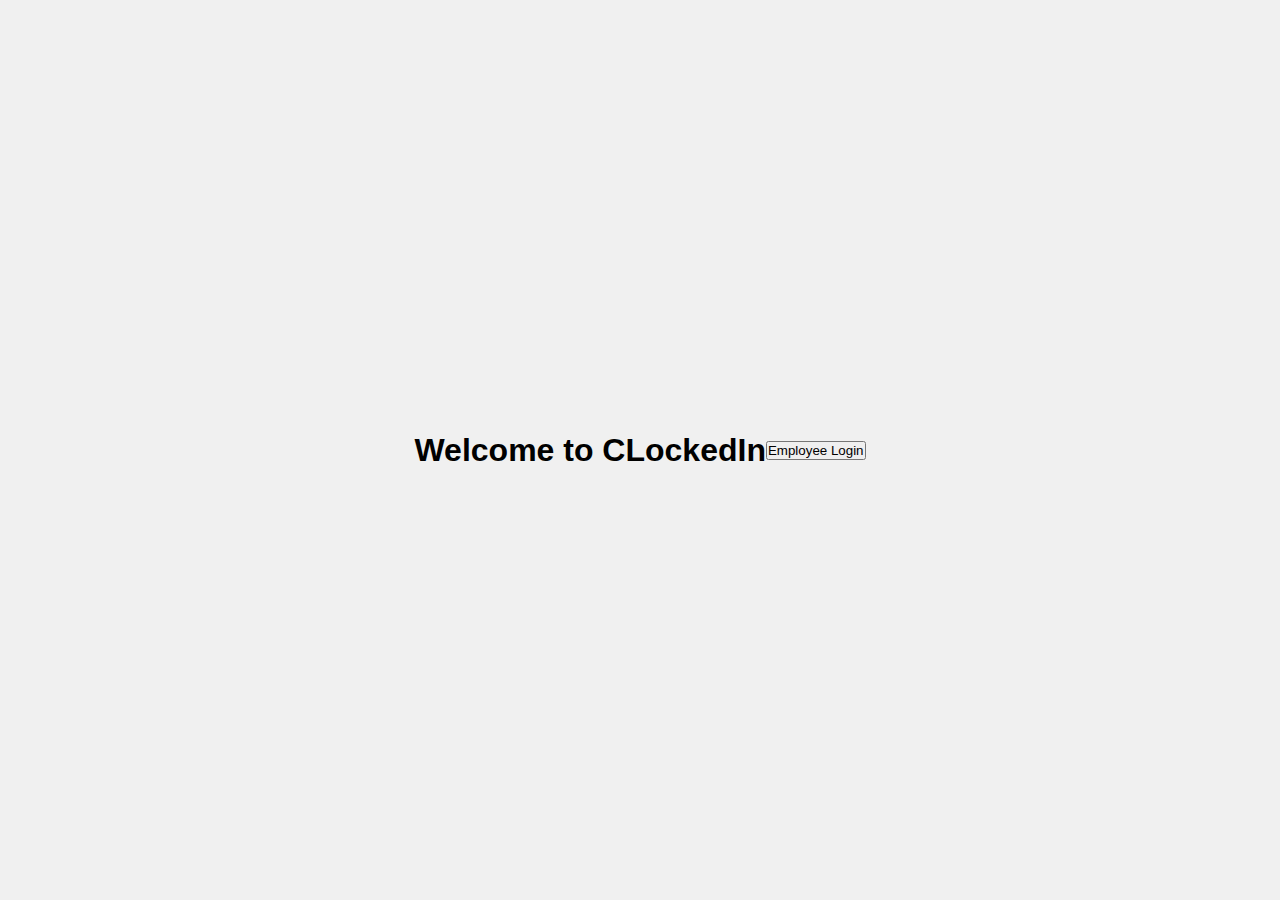
<file: index.html>
<!DOCTYPE html>
<html lang="en">
<head>
    <meta charset="UTF-8">
    <meta name="viewport" content="width=device-width, initial-scale=1.0">
    <title>Index Page</title>
    <link rel="stylesheet" href="styles.css">
</head>
<body>
    <h1>Welcome to CLockedIn</h1>
    
    <div class="button-container">
        <p><button id="employeeLogin">Employee Login</button></p>
    </div>

    <script>
        document.getElementById('employeeLogin').addEventListener('click', function() {
            window.location.href = 'Login/login.html';
        });
    </script>
</body>
</html>
</file>
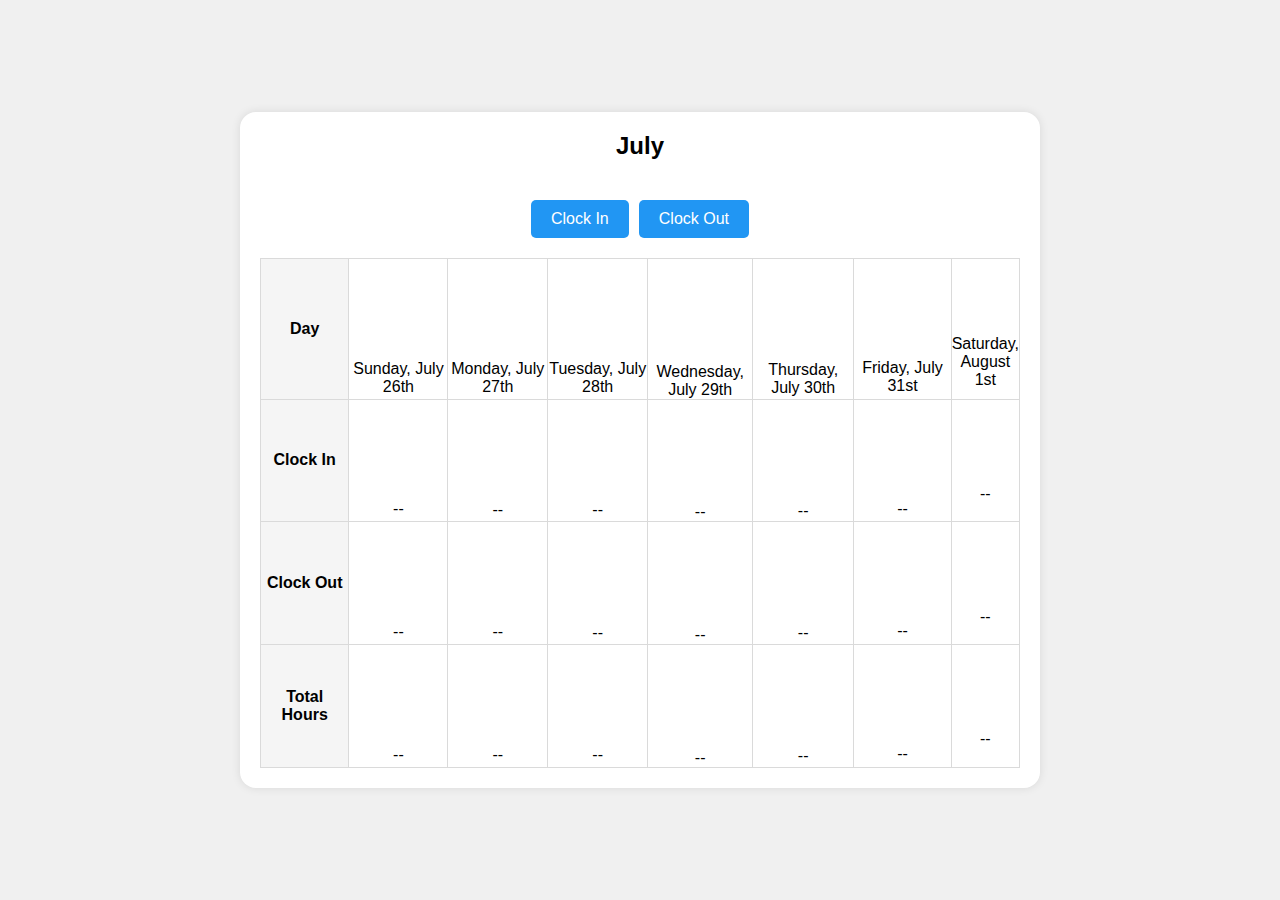
<file: calendar.html>
<!DOCTYPE html>
<html lang="en">
<head>
    <meta charset="UTF-8">
    <meta http-equiv="X-UA-Compatible" content="IE=edge">
    <meta name="viewport" content="width=device-width, initial-scale=1.0">
    <title>Week Calendar</title>
    <style>
        @import url('https://fonts.googleapis.com/css2?family=IBM+Plex+Sans:wght@100;200;300;400;500;600;700&display=swap');

        :root {
            --calendar-bg-color: #FFFFFF;
            --calendar-font-color: #000000;
            --calendar-border-color: #DADADA;
            --calendar-date-hover-color: #E0E0E0;
            --calendar-current-date-color: #F5F5F5;
            --calendar-today-color: #03a9f4;
            --calendar-border-radius: 16px;
        }

        * {
            padding: 0;
            margin: 0;
            box-sizing: border-box;
        }

        body {
            display: flex;
            justify-content: center;
            align-items: center;
            height: 100vh;
            background-color: #f0f0f0;
            font-family: 'IBM Plex Sans', sans-serif;
            color: var(--calendar-font-color);
        }

        .week-calendar {
            display: flex;
            flex-direction: column;
            align-items: center;
            background: var(--calendar-bg-color);
            border-radius: var(--calendar-border-radius);
            padding: 20px;
            box-shadow: 0 0 10px rgba(0, 0, 0, 0.1);
            width: 90%;
            max-width: 800px;
        }

        .calendar-header {
            text-align: center;
            margin-bottom: 20px;
        }

        .calendar-month-label {
            font-size: 1.5em;
            font-weight: 600;
        }

        .clock-buttons {
            margin: 20px 0;
            display: flex;
            gap: 10px;
        }

        .clock-buttons button {
            padding: 10px 20px;
            font-size: 1em;
            border: none;
            border-radius: 5px;
            background-color: #2196f3;
            color: white;
            cursor: pointer;
            transition: background 0.3s;
        }

        .clock-buttons button:hover {
            background-color: #1976d2;
        }

        .clock-times {
            width: 100%;
        }

        #week-table {
            width: 100%;
            border-collapse: collapse;
            text-align: center;
        }

        #week-table th,
        #week-table td {
            padding: 0;
            border: 1px solid var(--calendar-border-color);
            width: 14.28%; /* Ensures seven columns fit evenly across the table */
            height: 0;
            position: relative;
        }

        #week-table th:before,
        #week-table td:before {
            content: '';
            display: block;
            padding-top: 100%; /* Forces square aspect ratio */
        }

        #week-table th > div,
        #week-table td > div {
            position: absolute;
            top: 0;
            left: 0;
            right: 0;
            bottom: 0;
            display: flex;
            justify-content: center;
            align-items: center;
            background-color: inherit;
        }

        #week-table th {
            background-color: var(--calendar-current-date-color);
        }

        #week-table tbody tr.today {
            background-color: var(--calendar-today-color);
            color: white;
        }

        #week-table tbody tr.today td {
            color: white;
        }

        /* General styling */
        body {
            font-family: Arial, sans-serif;
            background-color: #f0f0f0;
            margin: 0;
            padding: 0;
        }

        .container {
            max-width: 400px;
            margin: 50px auto;
            background-color: #fff;
            padding: 20px;
            border-radius: 8px;
            box-shadow: 0 0 10px rgba(0, 0, 0, 0.1);
        }

        h2 {
            text-align: center;
            color: #333;
        }

        form {
            max-width: 300px;
            margin: 0 auto;
        }

        form label {
            display: block;
            margin-bottom: 8px;
            color: #333;
        }
    </style>
</head>
<body>
    <div class="week-calendar">
        <div class="calendar-header">
            <div class="calendar-month-label"></div>
        </div>
        <div class="clock-buttons">
            <button id="clock-in">Clock In</button>
            <button id="clock-out">Clock Out</button>
        </div>
        <div class="clock-times">
            <table id="week-table">
                <thead>
                    <tr>
                        
                    </tr>
                </thead>
                <tbody>
                    <tr>
                        <th><div>Day</div></th>
                        
                    </tr>
                    <tr>
                        <th><div>Clock In</div></th>
                        
                    </tr>
                    <tr>
                        <th><div>Clock Out</div></th>
                        
                    </tr>
                    <tr>
                        <th><div>Total Hours</div></th>
                        
                    </tr>
                </tbody>
            </table>
        </div>
    </div>
    <script src="calendar.js"></script>
</body>
</html>
</file>
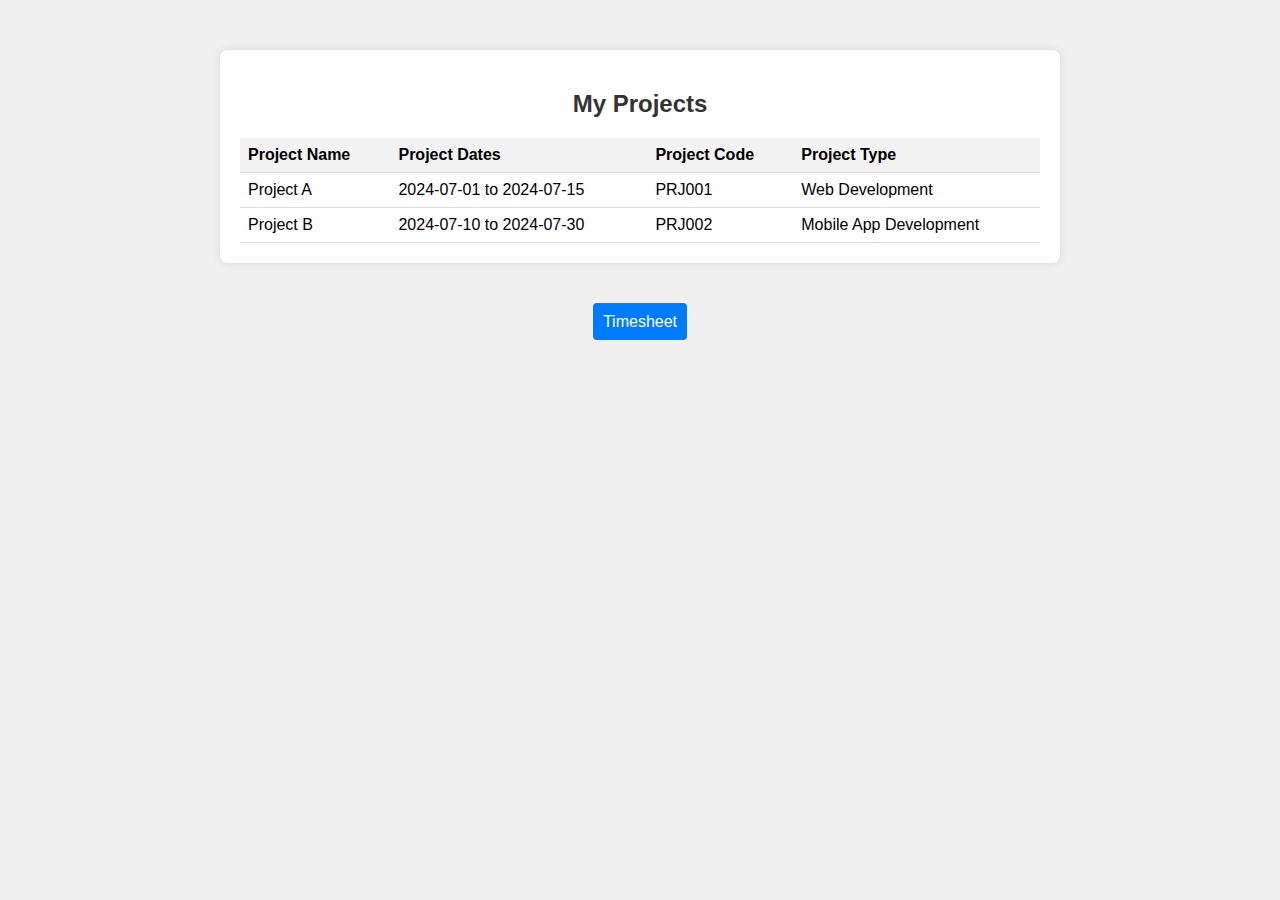
<file: employee.html>
<!DOCTYPE html>
<html lang="en">
<head>
    <meta charset="UTF-8">
    <meta http-equiv="X-UA-Compatible" content="IE=edge">
    <meta name="viewport" content="width=device-width, initial-scale=1.0">
    <title>Employee Dashboard</title>
    <style>
        /* General styling */
        body {
            font-family: Arial, sans-serif;
            background-color: #f0f0f0;
            margin: 0;
            padding: 0;
        }

        .container {
            max-width: 800px;
            margin: 50px auto;
            background-color: #fff;
            padding: 20px;
            border-radius: 8px;
            box-shadow: 0 0 10px rgba(0, 0, 0, 0.1);
        }

        h2 {
            text-align: center;
            color: #333;
        }

        table {
            width: 100%;
            border-collapse: collapse;
            margin-top: 20px;
        }

        th, td {
            padding: 8px;
            text-align: left;
            border-bottom: 1px solid #ddd;
        }

        th {
            background-color: #f2f2f2;
        }

        /* Navigation links */
        nav {
            margin-top: 20px;
            text-align: center;
        }

        nav a {
            padding: 10px;
            margin: 0 10px;
            background-color: #007bff;
            color: white;
            text-decoration: none;
            border-radius: 4px;
            transition: background-color 0.3s;
        }

        nav a:hover {
            background-color: #0056b3;
        }
    </style>
</head>
<body>
    <div class="container">
        <h2>My Projects</h2>
        <table id="myProjectsTable">
            <thead>
                <tr>
                    <th>Project Name</th>
                    <th>Project Dates</th>
                    <th>Project Code</th>
                    <th>Project Type</th>
                </tr>
            </thead>
            <tbody id="myProjectsBody">
                <!-- Table rows will be dynamically populated -->
            </tbody>
        </table>
    </div>

    <!-- Navigation links -->
    <nav>
        <a href="../Calendar/calendar.html">Timesheet</a>
        
    </nav>

    <script>
        document.addEventListener("DOMContentLoaded", function() {
            // Example data for My Projects (replace with actual data)
            const myProjects = [
                { name: 'Project A', dates: '2024-07-01 to 2024-07-15', code: 'PRJ001', type: 'Web Development' },
                { name: 'Project B', dates: '2024-07-10 to 2024-07-30', code: 'PRJ002', type: 'Mobile App Development' },
                // Add more projects as needed
            ];

            const myProjectsBody = document.getElementById('myProjectsBody');

            // Populate table with My Projects data
            myProjects.forEach(project => {
                const { name, dates, code, type } = project;
                const row = `
                    <tr>
                        <td>${name}</td>
                        <td>${dates}</td>
                        <td>${code}</td>
                        <td>${type}</td>
                    </tr>
                `;
                myProjectsBody.innerHTML += row;
            });
        });
    </script>
</body>
</html>
</file>
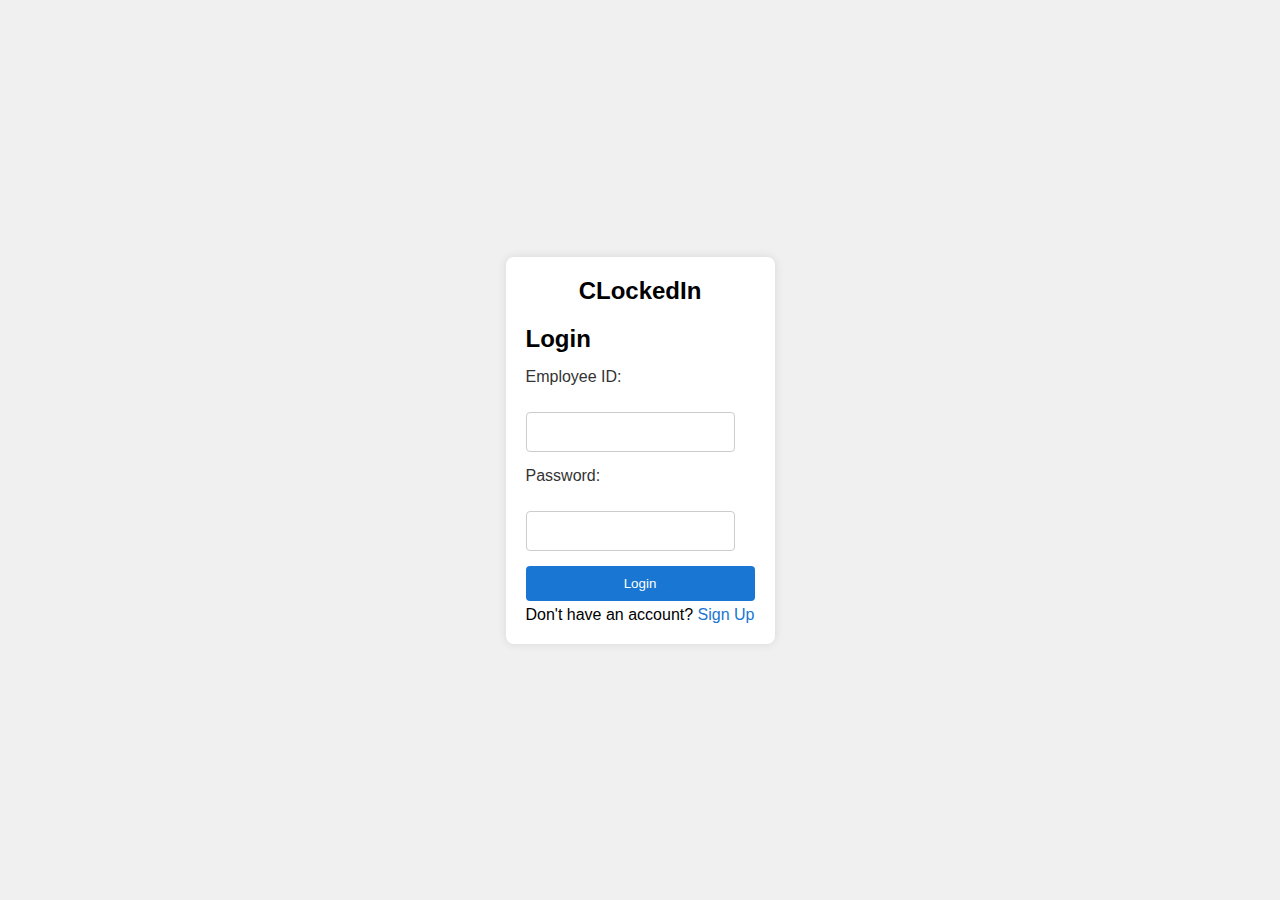
<file: login.html>
<!DOCTYPE html>
<html lang="en">
<head>
    <meta charset="UTF-8">
    <meta name="viewport" content="width=device-width, initial-scale=1.0">
    <title>Login</title>
    <style>
        * {
            padding: 0;
            margin: 0;
            box-sizing: border-box;
        }

        body {
            display: flex;
            justify-content: center;
            align-items: center;
            height: 100vh;
            background-color: #f0f0f0;
            font-family: Arial, sans-serif;
        }

        h2 {
            text-align: center;
            margin-bottom: 20px;
        }

        form {
            max-width: 300px;
            padding: 20px;
            background-color: #fff;
            border-radius: 8px;
            box-shadow: 0 0 10px rgba(0, 0, 0, 0.1);
        }

        form h3 {
            font-size: 1.5em;
            font-weight: 600;
            margin-bottom: 15px;
        }

        form label {
            display: block;
            margin-bottom: 8px;
            color: #333;
        }

        form input[type="text"],
        form input[type="password"] {
            width: calc(100% - 20px);
            padding: 10px;
            margin-bottom: 15px;
            border: 1px solid #ccc;
            border-radius: 4px;
            font-size: 16px;
        }

        form input[type="submit"] {
            width: 100%;
            background-color: #1976d2;
            color: white;
            padding: 10px;
            border: none;
            border-radius: 4px;
            cursor: pointer;
            transition: background-color 0.3s ease;
        }

        form input[type="submit"]:hover {
            background-color: #1565c0;
        }

        .error {
            color: red;
            font-size: 14px;
            margin-top: 5px;
        }

        a {
            color: #1976d2;
            text-decoration: none;
        }

        a:hover {
            text-decoration: underline;
        }
    </style>
</head>
<body>
   
    
    <form id="loginForm">
        <h2>CLockedIn</h2>
        <h3>Login</h3>
        <label for="employeeId">Employee ID:</label><br>
        <input type="text" id="employeeId" name="employeeId" required><br>
        <label for="password">Password:</label><br>
        <input type="password" id="password" name="password" required><br>
        <input type="submit" value="Login">
        <p id="loginError" class="error"></p>
        <p>Don't have an account? <a href="signup.html">Sign Up</a></p>
    </form>

    <script src="login.js"></script>
</body>
</html>
</file>
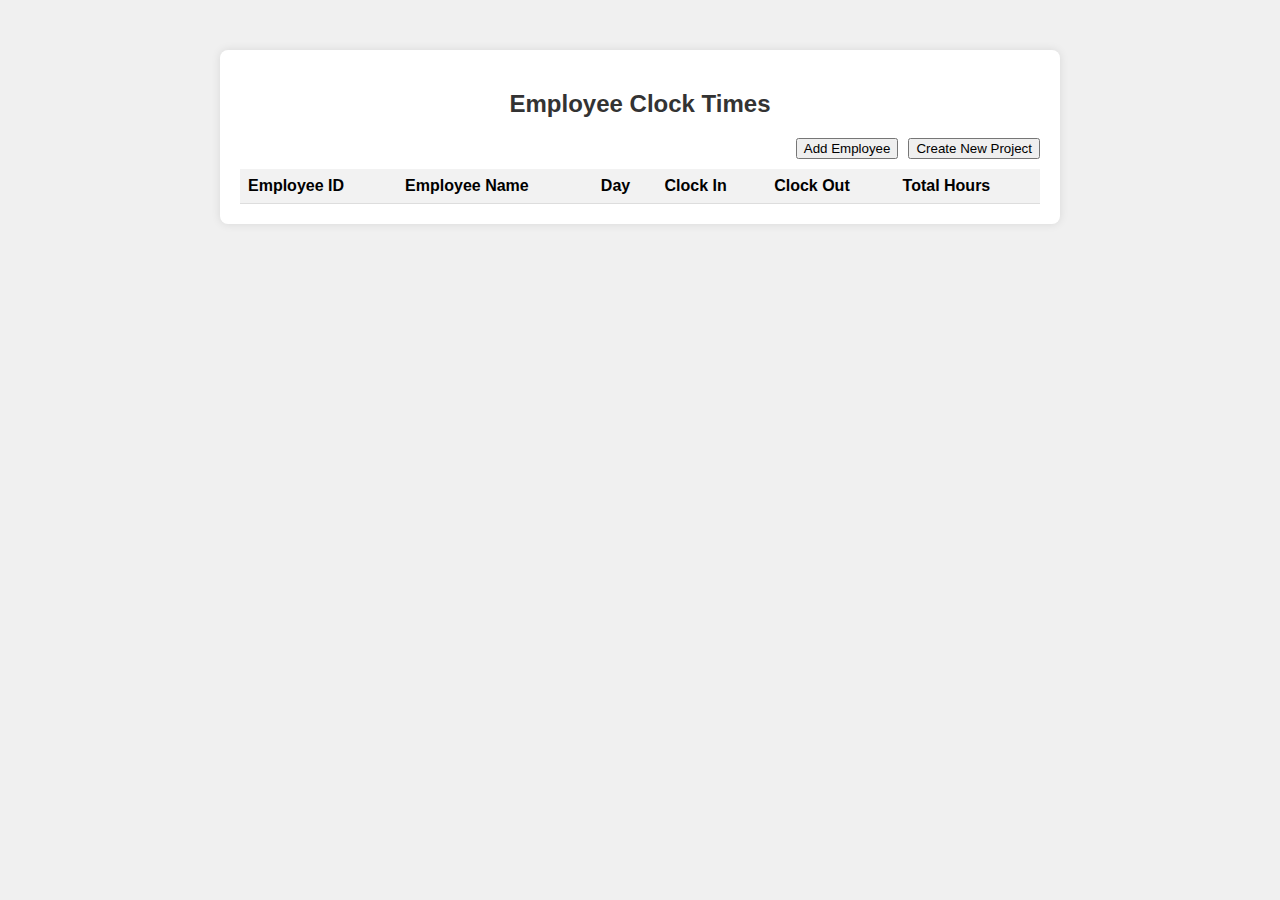
<file: manager.html>
<!DOCTYPE html>
<html lang="en">
<head>
    <meta charset="UTF-8">
    <meta http-equiv="X-UA-Compatible" content="IE=edge">
    <meta name="viewport" content="width=device-width, initial-scale=1.0">
    <title>Manager Dashboard</title>
    <style>
        /* General styling */
        body {
            font-family: Arial, sans-serif;
            background-color: #f0f0f0;
            margin: 0;
            padding: 0;
        }

        .container {
            max-width: 800px;
            margin: 50px auto;
            background-color: #fff;
            padding: 20px;
            border-radius: 8px;
            box-shadow: 0 0 10px rgba(0, 0, 0, 0.1);
        }

        h2 {
            text-align: center;
            color: #333;
        }

        table {
            width: 100%;
            border-collapse: collapse;
            margin-top: 20px;
        }

        th, td {
            padding: 8px;
            text-align: left;
            border-bottom: 1px solid #ddd;
        }

        th {
            background-color: #f2f2f2;
        }

        /* Modal styling */
        .modal {
            display: none;
            position: fixed;
            z-index: 1;
            left: 0;
            top: 0;
            width: 100%;
            height: 100%;
            overflow: auto;
            background-color: rgb(0, 0, 0);
            background-color: rgba(0, 0, 0, 0.4);
        }

        .modal-content {
            background-color: #fefefe;
            margin: 15% auto;
            padding: 20px;
            border: 1px solid #888;
            width: 80%;
            max-width: 600px;
            border-radius: 8px;
            box-shadow: 0 4px 8px rgba(0, 0, 0, 0.2);
        }

        .close {
            color: #aaa;
            float: right;
            font-size: 28px;
            font-weight: bold;
            cursor: pointer;
        }

        .close:hover,
        .close:focus {
            color: black;
            text-decoration: none;
            cursor: pointer;
        }

        .modal-header {
            padding-bottom: 10px;
            border-bottom: 1px solid #ddd;
        }

        .modal-body {
            padding: 10px 0;
        }

        .modal-body label {
            display: block;
            margin-bottom: 8px;
        }

        .modal-body input[type="text"],
        .modal-body select {
            width: calc(100% - 20px);
            padding: 8px;
            margin-bottom: 10px;
            border: 1px solid #ccc;
            border-radius: 4px;
            box-sizing: border-box;
            font-size: 14px;
        }

        .modal-footer {
            padding-top: 10px;
            text-align: right;
        }

        .modal-footer button {
            padding: 8px 20px;
            background-color: #4CAF50;
            color: white;
            border: none;
            border-radius: 4px;
            cursor: pointer;
        }

        .modal-footer button:hover {
            background-color: #45a049;
        }
    </style>
</head>
<body>
    <div class="container">
        <h2>Employee Clock Times</h2>
        <button onclick="openProjectModal()" style="float: right; margin-bottom: 10px;">Create New Project</button>
        <button onclick="openAddEmployeeModal()" style="float: right; margin-right: 10px; margin-bottom: 10px;">Add Employee</button>
        <table id="clockTimesTable">
            <thead>
                <tr>
                    <th>Employee ID</th>
                    <th>Employee Name</th>
                    <th>Day</th>
                    <th>Clock In</th>
                    <th>Clock Out</th>
                    <th>Total Hours</th>
                </tr>
            </thead>
            <tbody id="clockTimesBody">
                <!-- Table rows will be dynamically populated -->
            </tbody>
        </table>
    </div>

    <!-- Modal for creating a new project -->
    <div id="projectModal" class="modal">
        <div class="modal-content">
            <span class="close" onclick="closeProjectModal()">&times;</span>
            <div class="modal-header">
                <h2>Create New Project</h2>
            </div>
            <div class="modal-body">
                <label for="projectName">Project Name:</label>
                <input type="text" id="projectName" name="projectName" required>
                
                <label for="projectDates">Project Dates:</label>
                <input type="date" id="projectDates" name="projectDates" required>
                
                <label for="projectCode">Project Code:</label>
                <input type="text" id="projectCode" name="projectCode" required>
                
                <label for="projectType">Project Type:</label>
                <select id="projectType" name="projectType" required>
                    <option value="">Select Project Type</option>
                    <option value="Web Development">Web Development</option>
                    <option value="Mobile Development">Mobile Development</option>
                    <option value="Data Analysis">Data Analysis</option>
                    <option value="Design">Design</option>
                    <!-- Add more options as needed -->
                </select>
            </div>
            <div class="modal-footer">
                <button onclick="saveProject()">Save Project</button>
            </div>
        </div>
    </div>

    <!-- Modal for adding a new employee -->
    <div id="addEmployeeModal" class="modal">
        <div class="modal-content">
            <span class="close" onclick="closeAddEmployeeModal()">&times;</span>
            <div class="modal-header">
                <h2>Add Employee</h2>
            </div>
            <div class="modal-body">
                <label for="employeeId">Employee ID:</label>
                <input type="text" id="employeeId" name="employeeId" required>
                
                <label for="employeeProjectCode">Project Code:</label>
                <input type="text" id="employeeProjectCode" name="employeeProjectCode" required>
            </div>
            <div class="modal-footer">
                <button onclick="saveEmployee()">Save Employee</button>
            </div>
        </div>
    </div>

    <script>
        function openProjectModal() {
            document.getElementById('projectModal').style.display = 'block';
        }

        function closeProjectModal() {
            document.getElementById('projectModal').style.display = 'none';
        }

        function openAddEmployeeModal() {
            document.getElementById('addEmployeeModal').style.display = 'block';
        }

        function closeAddEmployeeModal() {
            document.getElementById('addEmployeeModal').style.display = 'none';
        }

        function saveProject() {
            const projectName = document.getElementById('projectName').value;
            const projectDates = document.getElementById('projectDates').value;
            const projectCode = document.getElementById('projectCode').value;
            const projectType = document.getElementById('projectType').value;

            // Example: Save project data to localStorage or send to backend API
            console.log('Project Name:', projectName);
            console.log('Project Dates:', projectDates);
            console.log('Project Code:', projectCode);
            console.log('Project Type:', projectType);

            // Close modal after saving (you can add further logic here)
            closeProjectModal();
        }

        function saveEmployee() {
            const employeeId = document.getElementById('employeeId').value;
            const employeeProjectCode = document.getElementById('employeeProjectCode').value;

            // Example: Save employee data to localStorage or send to backend API
            console.log('Employee ID:', employeeId);
            console.log('Employee Project Code:', employeeProjectCode);

            // Close modal after saving (you can add further logic here)
            closeAddEmployeeModal();
        }
    </script>
</body>
</html>
</file>
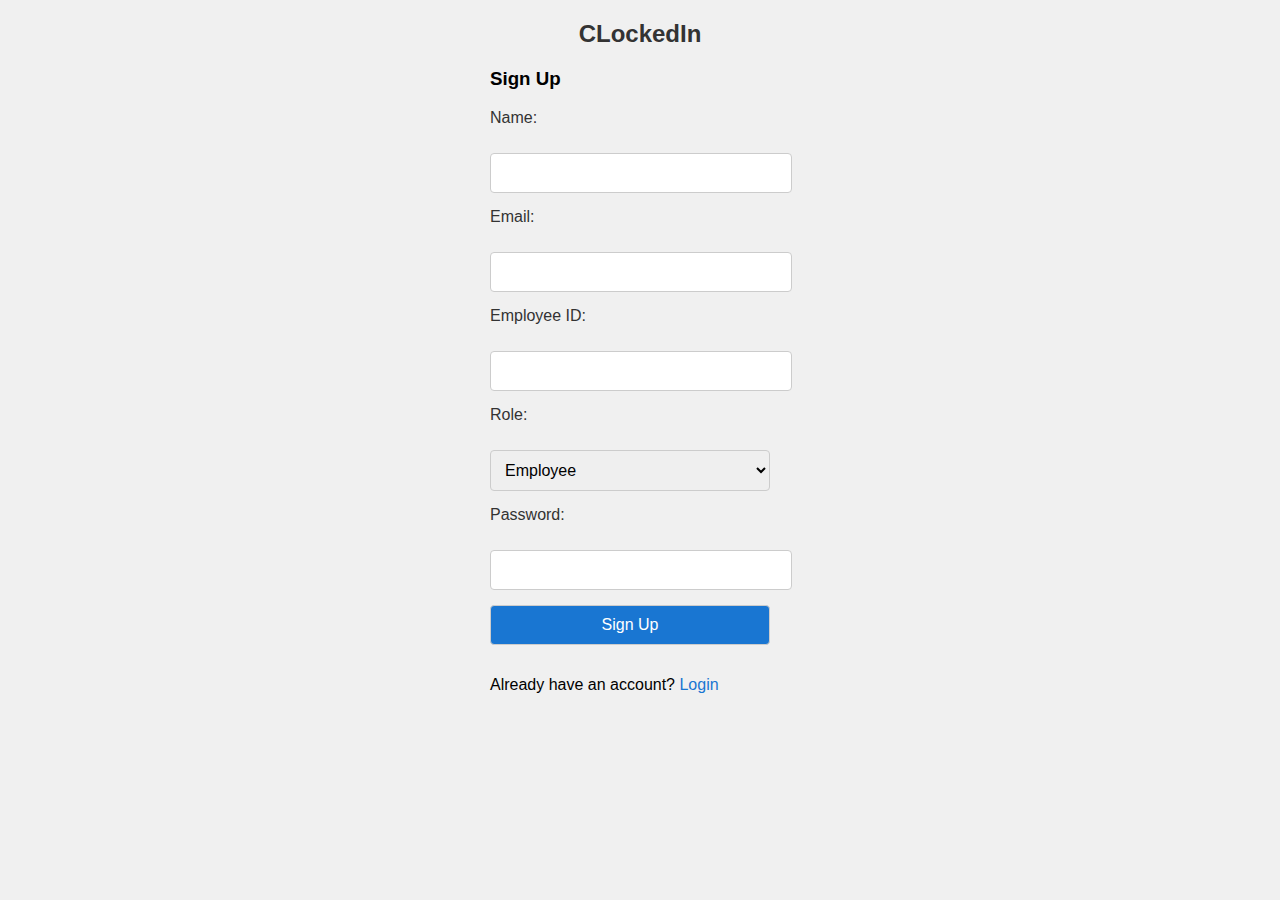
<file: signup.html>
<!DOCTYPE html>
<html lang="en">
<head>
    <meta charset="UTF-8">
    <meta name="viewport" content="width=device-width, initial-scale=1.0">
    <title>Sign Up</title>
    <style>
        form input[type="text"],
        form input[type="name"],
        form input[type="password"],
        form input[type="email"], 
        form input[type="number"], /* Assuming "employee id" is a number input type */
        form input[type="submit"],
        form textarea,
        form select {
            width: calc(100% - 20px);
            padding: 10px;
            margin-bottom: 15px;
            border: 1px solid #ccc;
            border-radius: 4px;
            font-size: 16px;
        }

        form input[type="submit"] {
            background-color: #1976d2;
            color: white;
            cursor: pointer;
            transition: background-color 0.3s ease;
        }

        form input[type="submit"]:hover {
            background-color: #1565c0;
        }

        .error {
            color: red;
            font-size: 14px;
            margin-top: 5px;
        }

        .success {
            color: green;
            font-size: 14px;
            margin-top: 5px;
        }

        /* Link styling */
        a {
            color: #1976d2;
            text-decoration: none;
        }

        a:hover {
            text-decoration: underline;
        }

        /* General styling */
        body {
            font-family: Arial, sans-serif;
            background-color: #f0f0f0;
            margin: 0;
            padding: 0;
        }

        h2 {
            text-align: center;
            color: #333;
        }

        form {
            max-width: 300px;
            margin: 0 auto;
        }

        form label {
            display: block;
            margin-bottom: 8px;
            color: #333;
        }
    </style>
</head>
<body>
    <h2>CLockedIn</h2>
    
    <form id="registerForm">
        <h3>Sign Up</h3>
        <label for="name">Name:</label><br>
        <input type="text" id="name" name="name" required><br>
        <label for="email">Email:</label><br>
        <input type="email" id="email" name="email" required><br>
        <label for="employeeId">Employee ID:</label><br>
        <input type="text" id="employeeId" name="employeeId" required><br>
        <label for="role">Role:</label><br>
        <select id="role" name="role">
            <option value="employee">Employee</option>
            <option value="manager">Manager</option>
        </select><br>
        <label for="password">Password:</label><br>
        <input type="password" id="password" name="password" required><br>
        <input type="submit" value="Sign Up">
        <p id="registerError" class="error"></p>
        <p id="registerSuccess" class="success"></p>
        <p>Already have an account? <a href="login.html">Login</a></p>
    </form>

    <script src="signup.js"></script>
</body>
</html>
</file>
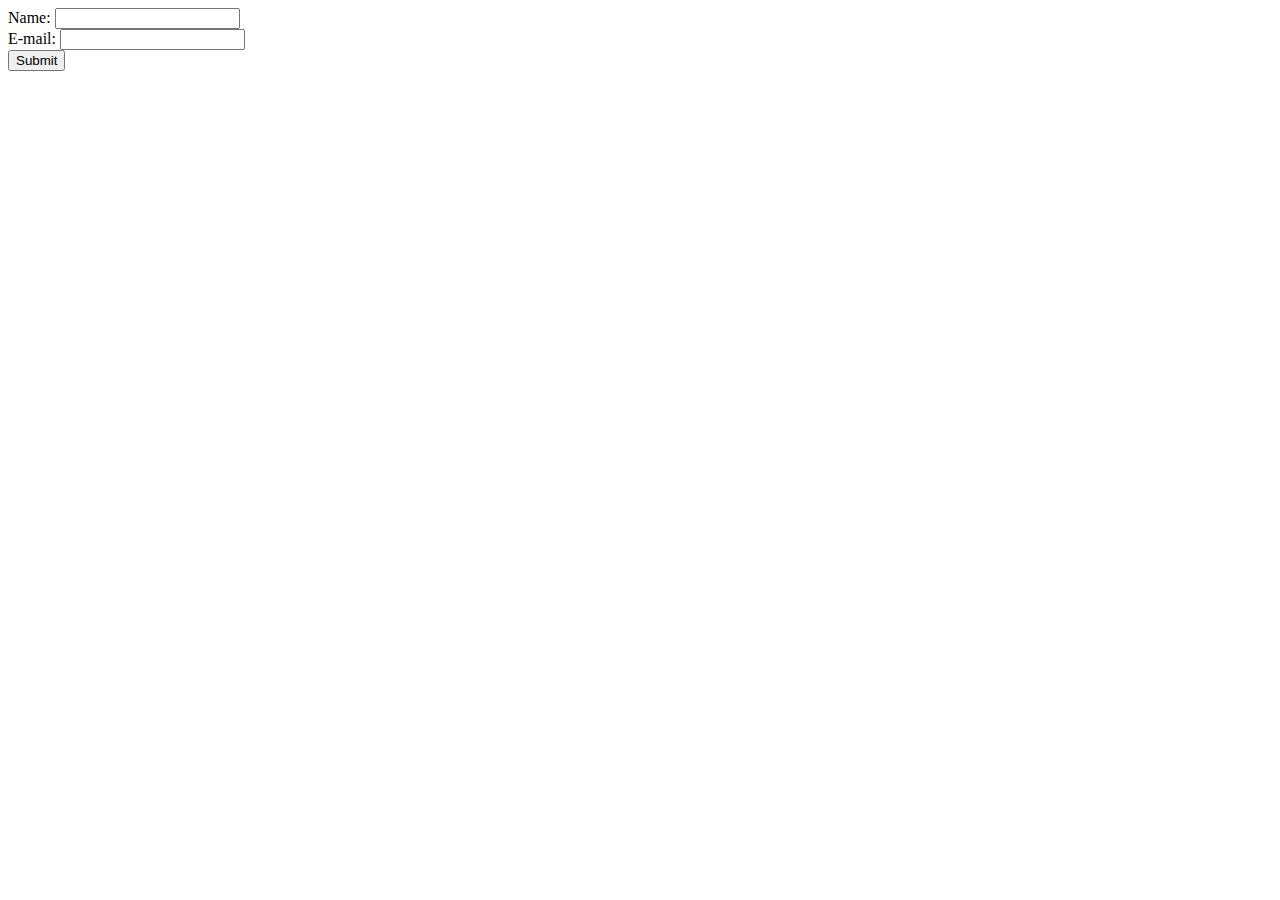
<file: Backend/trial.html>
<!DOCTYPE HTML>
<html>  
<body>

<form action="welcome.php" method="post">
Name: <input type="text" name="name"><br>
E-mail: <input type="text" name="email"><br>
<input type="submit">
</form>

</body>
</html>
</file>
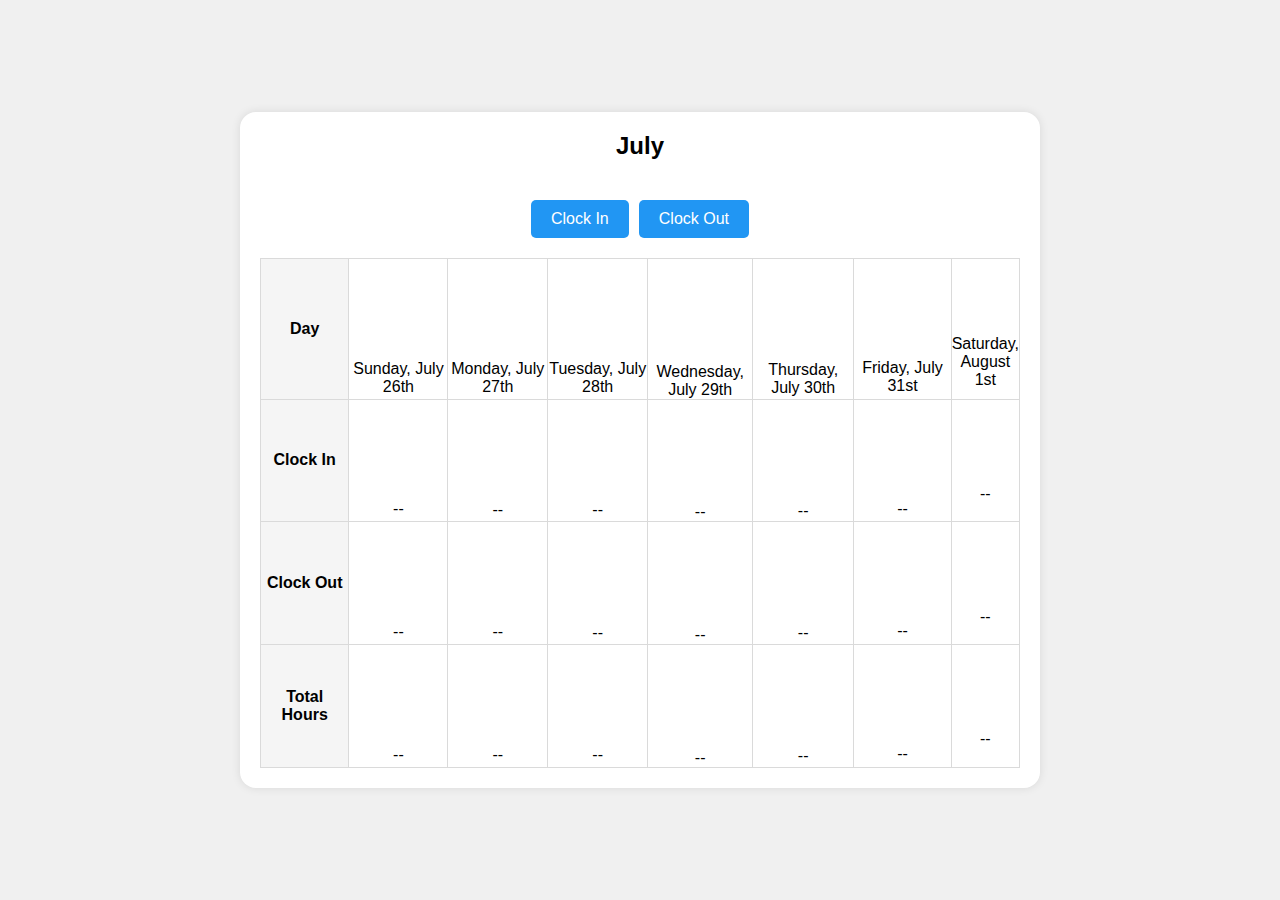
<file: Calendar/calendar.html>
<!DOCTYPE html>
<html lang="en">
<head>
    <meta charset="UTF-8">
    <meta http-equiv="X-UA-Compatible" content="IE=edge">
    <meta name="viewport" content="width=device-width, initial-scale=1.0">
    <title>Week Calendar</title>
    <style>
        @import url('https://fonts.googleapis.com/css2?family=IBM+Plex+Sans:wght@100;200;300;400;500;600;700&display=swap');

        :root {
            --calendar-bg-color: #FFFFFF;
            --calendar-font-color: #000000;
            --calendar-border-color: #DADADA;
            --calendar-date-hover-color: #E0E0E0;
            --calendar-current-date-color: #F5F5F5;
            --calendar-today-color: #03a9f4;
            --calendar-border-radius: 16px;
        }

        * {
            padding: 0;
            margin: 0;
            box-sizing: border-box;
        }


        body {
            display: flex;
            justify-content: center;
            align-items: center;
            height: 100vh;
            background-color: #f0f0f0;
            font-family: 'IBM Plex Sans', sans-serif;
            color: var(--calendar-font-color);
        }

        .week-calendar {
            display: flex;
            flex-direction: column;
            align-items: center;
            background: var(--calendar-bg-color);
            border-radius: var(--calendar-border-radius);
            padding: 20px;
            box-shadow: 0 0 10px rgba(0, 0, 0, 0.1);
            width: 90%;
            max-width: 800px;
        }

        .calendar-header {
            text-align: center;
            margin-bottom: 20px;
        }

        .calendar-month-label {
            font-size: 1.5em;
            font-weight: 600;
        }

        .clock-buttons {
            margin: 20px 0;
            display: flex;
            gap: 10px;
        }

        .clock-buttons button {
            padding: 10px 20px;
            font-size: 1em;
            border: none;
            border-radius: 5px;
            background-color: #2196f3;
            color: white;
            cursor: pointer;
            transition: background 0.3s;
        }

        .clock-buttons button:hover {
            background-color: #1976d2;
        }

        .clock-times {
            width: 100%;
        }

        #week-table {
            width: 100%;
            border-collapse: collapse;
            text-align: center;
        }

        #week-table th,
        #week-table td {
            padding: 0;
            border: 1px solid var(--calendar-border-color);
            width: 14.28%; /* Ensures seven columns fit evenly across the table */
            height: 0;
            position: relative;
        }

        #week-table th:before,
        #week-table td:before {
            content: '';
            display: block;
            padding-top: 100%; /* Forces square aspect ratio */
        }

        #week-table th > div,
        #week-table td > div {
            position: absolute;
            top: 0;
            left: 0;
            right: 0;
            bottom: 0;
            display: flex;
            justify-content: center;
            align-items: center;
            background-color: inherit;
        }

        #week-table th {
            background-color: var(--calendar-current-date-color);
        }

        #week-table tbody tr.today {
            background-color: var(--calendar-today-color);
            color: white;
        }

        #week-table tbody tr.today td {
            color: white;
        }

        /* General styling */
        body {
            font-family: Arial, sans-serif;
            background-color: #f0f0f0;
            margin: 0;
            padding: 0;
        }

        .container {
            max-width: 400px;
            margin: 50px auto;
            background-color: #fff;
            padding: 20px;
            border-radius: 8px;
            box-shadow: 0 0 10px rgba(0, 0, 0, 0.1);
        }

        h2 {
            text-align: center;
            color: #333;
        }

        form {
            max-width: 300px;
            margin: 0 auto;
        }

        form label {
            display: block;
            margin-bottom: 8px;
            color: #333;
        }
    </style>
</head>
<body>
    <div class="week-calendar">
        <div class="calendar-header">
            <div class="calendar-month-label"></div>
        </div>
        <div class="clock-buttons">
            <button id="clock-in">Clock In</button>
            <button id="clock-out">Clock Out</button>
        </div>
        <div class="clock-times">
            <table id="week-table">
                <thead>
                    <tr>
                        
                    </tr>
                </thead>
                <tbody>
                    <tr>
                        <th><div>Day</div></th>
                        
                    </tr>
                    <tr>
                        <th><div>Clock In</div></th>
                        
                    </tr>
                    <tr>
                        <th><div>Clock Out</div></th>
                        
                    </tr>
                    <tr>
                        <th><div>Total Hours</div></th>
                        
                    </tr>
                </tbody>
            </table>
        </div>
    </div>
    <script src="calendar.js"></script>
</body>
</html>
</file>
<file: styles.css>
@import url('https://fonts.googleapis.com/css2?family=IBM+Plex+Sans:wght@100;200;300;400;500;600;700&display=swap');

:root {
    --calendar-bg-color: #FFFFFF;
    --calendar-font-color: #000000;
    --calendar-border-color: #DADADA;
    --calendar-date-hover-color: #E0E0E0;
    --calendar-current-date-color: #F5F5F5;
    --calendar-today-color: #03a9f4;
    --calendar-border-radius: 16px;
}

* {
    padding: 0;
    margin: 0;
    box-sizing: border-box;
}

body {
    display: flex;
    justify-content: center;
    align-items: center;
    height: 100vh;
    background-color: #f0f0f0;
    font-family: 'IBM Plex Sans', sans-serif;
    color: var(--calendar-font-color);
}

.week-calendar {
    display: flex;
    flex-direction: column;
    align-items: center;
    background: var(--calendar-bg-color);
    border-radius: var(--calendar-border-radius);
    padding: 20px;
    box-shadow: 0 0 10px rgba(0, 0, 0, 0.1);
    width: 90%;
    max-width: 800px;
}

.calendar-header {
    text-align: center;
    margin-bottom: 20px;
}

.calendar-month-label {
    font-size: 1.5em;
    font-weight: 600;
}

.clock-buttons {
    margin: 20px 0;
    display: flex;
    gap: 10px;
}

.clock-buttons button {
    padding: 10px 20px;
    font-size: 1em;
    border: none;
    border-radius: 5px;
    background-color: #2196f3;
    color: white;
    cursor: pointer;
    transition: background 0.3s;
}

.clock-buttons button:hover {
    background-color: #1976d2;
}

.clock-times {
    width: 100%;
}

#week-table {
    width: 100%;
    border-collapse: collapse;
    text-align: center;
}

#week-table th,
#week-table td {
    padding: 0;
    border: 1px solid var(--calendar-border-color);
    width: 14.28%; /* Ensures seven columns fit evenly across the table */
    height: 0;
    position: relative;
}

#week-table th:before,
#week-table td:before {
    content: '';
    display: block;
    padding-top: 100%; /* Forces square aspect ratio */
}

#week-table th > div,
#week-table td > div {
    position: absolute;
    top: 0;
    left: 0;
    right: 0;
    bottom: 0;
    display: flex;
    justify-content: center;
    align-items: center;
    background-color: inherit;
}

#week-table th {
    background-color: var(--calendar-current-date-color);
}

#week-table tbody tr.today {
    background-color: var(--calendar-today-color);
    color: white;
}

#week-table tbody tr.today td {
    color: white;
}

/* General styling */
body {
    font-family: Arial, sans-serif;
    background-color: #f0f0f0;
    margin: 0;
    padding: 0;
}

.container {
    max-width: 400px;
    margin: 50px auto;
    background-color: #fff;
    padding: 20px;
    border-radius: 8px;
    box-shadow: 0 0 10px rgba(0, 0, 0, 0.1);
}

h2 {
    text-align: center;
    color: #333;
}

form {
    max-width: 300px;
    margin: 0 auto;
}

form label {
    display: block;
    margin-bottom: 8px;
    color: #333;
}
</file>
